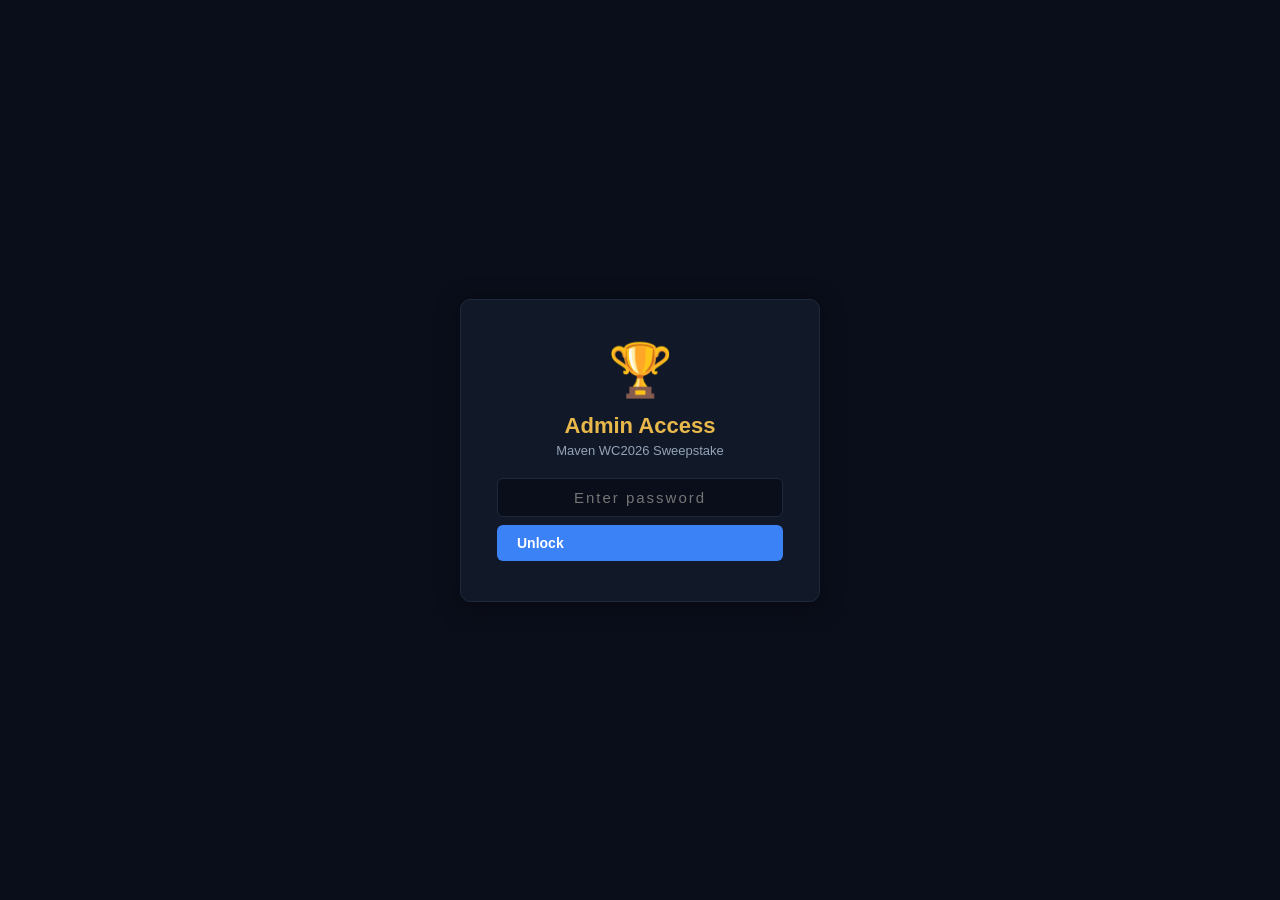
<file: admin.html>
<!DOCTYPE html>
<html lang="en">
<head>
  <meta charset="UTF-8" />
  <meta name="viewport" content="width=device-width, initial-scale=1.0" />
  <title>WC2026 Admin – Results</title>
  <link rel="stylesheet" href="style.css" />
</head>
<body class="admin-page">

  <!-- ── Password gate ── -->
  <div id="gate" class="gate-overlay">
    <div class="gate-box">
      <div class="gate-trophy">🏆</div>
      <h1 class="gate-title">Admin Access</h1>
      <p class="gate-subtitle">Maven WC2026 Sweepstake</p>
      <input id="gate-pw" type="password" class="gate-input" placeholder="Enter password" />
      <p id="gate-error" class="gate-error hidden">Incorrect password</p>
      <button class="btn btn--primary" style="width:100%;margin-top:8px" onclick="checkPassword()">Unlock</button>
    </div>
  </div>

  <!-- ── Main admin UI (hidden until unlocked) ── -->
  <div id="admin-ui" class="hidden">

    <header class="admin-header">
      <h1>⚙ Results Admin</h1>
      <div style="display:flex;gap:10px;align-items:center">
        <a href="index.html" class="btn btn--ghost btn--sm">← Leaderboard</a>
        <a href="draw.html" class="btn btn--ghost btn--sm">Draw page</a>
      </div>
    </header>

    <main class="admin-main">

      <!-- Tab bar -->
      <div class="tab-bar">
        <button class="tab-btn tab-btn--active" onclick="showTab('tab-add')">➕ Add Result</button>
        <button class="tab-btn" onclick="showTab('tab-history')">📋 Match History</button>
        <button class="tab-btn" onclick="showTab('tab-progression')">🏁 Progression</button>
        <button class="tab-btn" onclick="showTab('tab-export')">💾 Export</button>
        <button class="tab-btn" onclick="showTab('tab-participants')">👤 Participants</button>
      </div>

      <!-- ══ TAB: Add Result ══ -->
      <div id="tab-add" class="tab-panel">
        <div class="card">
          <h2 class="card__title">Add Match Result</h2>

          <div class="form-grid">

            <div class="form-group">
              <label>Date</label>
              <input type="date" id="f-date" class="form-input" />
            </div>

            <div class="form-group">
              <label>Round</label>
              <select id="f-round" class="form-input" onchange="syncPenaltySection()">
                <option value="group stage">Group Stage</option>
                <option value="round of 32">Round of 32</option>
                <option value="round of 16">Round of 16</option>
                <option value="quarter-finals">Quarter-Finals</option>
                <option value="semi-finals">Semi-Finals</option>
                <option value="final">Final</option>
              </select>
            </div>

            <!-- Teams & Score -->
            <div class="form-group">
              <label>Home Team</label>
              <select id="f-home-team" class="form-input" onchange="syncGoalRows()"></select>
            </div>

            <div class="form-group">
              <label>Away Team</label>
              <select id="f-away-team" class="form-input" onchange="syncGoalRows()"></select>
            </div>

            <div class="form-group form-group--score">
              <label>Home Goals</label>
              <div class="score-stepper">
                <button type="button" onclick="stepScore('home',-1)">−</button>
                <span id="home-score-display">0</span>
                <button type="button" onclick="stepScore('home',1)">+</button>
              </div>
            </div>

            <div class="form-group form-group--score">
              <label>Away Goals</label>
              <div class="score-stepper">
                <button type="button" onclick="stepScore('away',-1)">−</button>
                <span id="away-score-display">0</span>
                <button type="button" onclick="stepScore('away',1)">+</button>
              </div>
            </div>

          </div>

          <!-- Penalty shootout — only shown for knockout rounds tied after normal time -->
          <div id="pens-section" class="pens-section hidden">
            <h3 class="events-title">🥅 Penalty Shootout <span class="pens-hint">(knockout ties can't end in a draw)</span></h3>
            <div class="pens-row">
              <span id="home-pens-label">Home</span>
              <div class="mini-stepper">
                <button type="button" onclick="stepPens('home',-1)">−</button>
                <span id="home-pens-count">0</span>
                <button type="button" onclick="stepPens('home',1)">+</button>
              </div>
              <span class="pens-vs">–</span>
              <div class="mini-stepper">
                <button type="button" onclick="stepPens('away',-1)">−</button>
                <span id="away-pens-count">0</span>
                <button type="button" onclick="stepPens('away',1)">+</button>
              </div>
              <span id="away-pens-label">Away</span>
            </div>
          </div>

          <!-- Goal scorers -->
          <div class="scorers-section">
            <div id="home-scorers-wrap" class="scorers-col">
              <h3 class="scorers-title" id="home-scorers-label">Home – Goal Scorers</h3>
              <div id="home-scorers-list" class="scorers-list"></div>
              <p class="scorers-hint">Enter scorer names to detect hat-tricks. Leave blank if preferred.</p>
            </div>
            <div id="away-scorers-wrap" class="scorers-col">
              <h3 class="scorers-title" id="away-scorers-label">Away – Goal Scorers</h3>
              <div id="away-scorers-list" class="scorers-list"></div>
              <p class="scorers-hint">Enter scorer names to detect hat-tricks. Leave blank if preferred.</p>
            </div>
          </div>

          <!-- Events -->
          <div class="events-section">
            <div class="events-col">
              <h3 class="events-title">🟥 Red Cards</h3>
              <div class="event-row">
                <span id="home-red-label">Home</span>
                <div class="mini-stepper">
                  <button type="button" onclick="stepEvent('home','red',-1)">−</button>
                  <span id="home-red-count">0</span>
                  <button type="button" onclick="stepEvent('home','red',1)">+</button>
                </div>
              </div>
              <div class="event-row">
                <span id="away-red-label">Away</span>
                <div class="mini-stepper">
                  <button type="button" onclick="stepEvent('away','red',-1)">−</button>
                  <span id="away-red-count">0</span>
                  <button type="button" onclick="stepEvent('away','red',1)">+</button>
                </div>
              </div>
            </div>

            <div class="events-col">
              <h3 class="events-title">🧤 Penalty Saves</h3>
              <div class="event-row">
                <span id="home-pensave-label">Home</span>
                <div class="mini-stepper">
                  <button type="button" onclick="stepEvent('home','pensave',-1)">−</button>
                  <span id="home-pensave-count">0</span>
                  <button type="button" onclick="stepEvent('home','pensave',1)">+</button>
                </div>
              </div>
              <div class="event-row">
                <span id="away-pensave-label">Away</span>
                <div class="mini-stepper">
                  <button type="button" onclick="stepEvent('away','pensave',-1)">−</button>
                  <span id="away-pensave-count">0</span>
                  <button type="button" onclick="stepEvent('away','pensave',1)">+</button>
                </div>
              </div>
            </div>
          </div>

          <!-- Preview -->
          <div id="match-preview" class="match-preview hidden"></div>

          <div class="card__actions">
            <button class="btn btn--primary" onclick="addMatch()">✅ Save Match</button>
            <button class="btn btn--ghost" onclick="resetForm()">↺ Clear Form</button>
          </div>
        </div>
      </div>

      <!-- ══ TAB: Match History ══ -->
      <div id="tab-history" class="tab-panel hidden">
        <div class="card">
          <h2 class="card__title">Match History</h2>
          <p class="card__desc" id="history-count">No matches entered yet.</p>
          <div id="match-history-list"></div>
        </div>
      </div>

      <!-- ══ TAB: Progression ══ -->
      <div id="tab-progression" class="tab-panel hidden">
        <div class="card">
          <h2 class="card__title">Team Progression</h2>
          <p class="card__desc">
            Set the furthest stage each team has reached. Progression bonus points are awarded based on
            this table — not from individual match results. Tick <strong>K.O.'d</strong> once a team is
            eliminated — it locks the stage pills so you don't accidentally change a team's furthest
            round reached, but keeps the points they already earned. Changes save to this browser
            instantly, and push straight to GitHub if you've set up a token below.
          </p>
          <div id="progression-table-wrap">
            <p class="muted">Loading teams…</p>
          </div>
        </div>
        <div class="card" style="margin-top:20px">
          <h2 class="card__title">Auto-Push to GitHub</h2>
          <p class="card__desc">
            Paste a GitHub fine-grained token (<code>contents: write</code> on
            <code>agorrie95/wcsweepstake</code>). It's stored only in this browser's
            local storage — never in the site's source. Once set, every progression
            change pushes straight to <code>data/progression.json</code> and Vercel
            redeploys automatically.
          </p>
          <div class="form-grid">
            <div class="form-group" style="grid-column: 1 / -1">
              <label>GitHub Token</label>
              <input type="password" id="gh-pat-input" class="form-input" placeholder="github_pat_..." />
            </div>
          </div>
          <div class="card__actions">
            <button class="btn btn--primary" onclick="saveGitHubToken()">💾 Save Token</button>
            <button class="btn btn--danger" onclick="clearGitHubToken()">✕ Clear Token</button>
          </div>
          <div id="gh-pat-status" style="margin-top:10px;font-size:0.85rem;color:var(--text-muted)"></div>
        </div>

        <div class="card" style="margin-top:20px">
          <h2 class="card__title">Export Progression</h2>
          <p class="card__desc">
            Manual fallback — download <code>progression.json</code> and <code>knockedout.json</code>
            and replace them in your repository if auto-push is unavailable or fails.
          </p>
          <div class="card__actions">
            <button class="btn btn--success" onclick="exportProgression()">⬇ Download progression.json</button>
            <button class="btn btn--success" onclick="exportKnockouts()">⬇ Download knockedout.json</button>
          </div>
        </div>
      </div>

      <!-- ══ TAB: Export ══ -->
      <div id="tab-export" class="tab-panel hidden">
        <div class="card">
          <h2 class="card__title">Export Data</h2>
          <p class="card__desc">
            Download the updated <code>matches.json</code> file, then replace
            <code>data/matches.json</code> in your repository and push to deploy.
            The leaderboard will update automatically once deployed.
          </p>
          <div class="export-stats" id="export-stats"></div>
          <div class="card__actions">
            <button class="btn btn--success" onclick="exportMatches()">⬇ Download matches.json</button>
          </div>
        </div>

        <div class="card" style="margin-top:20px">
          <h2 class="card__title">Sync from Deployed</h2>
          <p class="card__desc">
            Fetch the live <code>data/matches.json</code> and <code>data/progression.json</code>
            from the deployed Vercel site and overwrite local browser storage with them.
            Use this if the Cowork task has pushed new results but your admin panel is still
            showing old data.
          </p>
          <div class="card__actions">
            <button class="btn btn--primary" onclick="syncFromDeployed()">🔄 Sync from deployed</button>
          </div>
          <div id="sync-status" style="margin-top:10px;font-size:0.85rem;color:var(--text-muted)"></div>
        </div>

        <div class="card" style="margin-top:20px">
          <h2 class="card__title">Import Data</h2>
          <p class="card__desc">Load an existing <code>matches.json</code> to continue editing.</p>
          <div class="card__actions">
            <label class="btn btn--ghost" style="cursor:pointer">
              📂 Load matches.json
              <input type="file" accept=".json" style="display:none" onchange="importMatches(event)" />
            </label>
          </div>
        </div>

        <div class="card" style="margin-top:20px">
          <h2 class="card__title">Scoring Reference</h2>
          <table class="scoring-ref-table">
            <tr><th>Event</th><th>Points</th><th>Note</th></tr>
            <tr><td>⚽ Goal</td><td>+1</td><td>Per goal scored</td></tr>
            <tr><td>🎩 Hat-trick bonus</td><td>+2</td><td>On top of the 3 goal points</td></tr>
            <tr><td>🧤 Clean sheet</td><td>+2</td><td>0 goals conceded</td></tr>
            <tr><td>🛑 Penalty save</td><td>+2</td><td>Per save</td></tr>
            <tr><td>🟥 Red card</td><td>-2</td><td>Per card</td></tr>
            <tr><td>✅ Win</td><td>+3</td><td></td></tr>
            <tr><td>✅🟥 Win + red card</td><td>+4 extra</td><td>Counterbalance on top of Win</td></tr>
            <tr><td>🤝 Draw</td><td>+1</td><td></td></tr>
            <tr><td>😴 0-0 Draw</td><td>-3</td><td>Replaces draw pts</td></tr>
            <tr><td>🏁 Group stage</td><td>+5</td><td>Progression</td></tr>
            <tr><td>🔝 Round of 32</td><td>+5</td><td>Progression</td></tr>
            <tr><td>🔝 Round of 16</td><td>+10</td><td>Progression</td></tr>
            <tr><td>🔝 Quarter-final</td><td>+20</td><td>Progression</td></tr>
            <tr><td>🔝 Semi-final</td><td>+35</td><td>Progression</td></tr>
            <tr><td>🔝 Final</td><td>+50</td><td>Progression</td></tr>
            <tr><td>🏆 Winner</td><td>+80</td><td>Progression</td></tr>
            <tr><td colspan="3" style="font-style:italic;color:var(--text-muted);padding-top:8px">All points × team multiplier</td></tr>
          </table>
        </div>
      </div>

      <!-- ══ TAB: Participants ══ -->
      <div id="tab-participants" class="tab-panel hidden">

        <div class="card">
          <h2 class="card__title">Add New Participant</h2>
          <p class="card__desc">Enter a name, select an office, then randomise to assign one team from each bracket.</p>

          <div class="form-grid">
            <div class="form-group">
              <label>Full Name</label>
              <input type="text" id="p-name" class="form-input" placeholder="e.g. Jane Smith" />
            </div>
            <div class="form-group">
              <label>Office</label>
              <input type="text" id="p-office" class="form-input" placeholder="e.g. London"
                list="office-suggestions" autocomplete="off" />
              <datalist id="office-suggestions">
                <option value="London" />
                <option value="New York" />
                <option value="Dubai" />
                <option value="Hong Kong" />
                <option value="West Palm Beach" />
              </datalist>
            </div>
          </div>

          <div class="card__actions" style="margin-top:16px">
            <button class="btn btn--primary" onclick="randomiseTeams()">🎲 Randomise Teams</button>
          </div>

          <!-- Team preview (shown after randomise) -->
          <div id="p-team-preview" class="p-team-preview hidden">
            <div class="p-team-cards" id="p-team-cards"></div>
            <div class="card__actions" style="margin-top:16px">
              <button class="btn btn--ghost" onclick="randomiseTeams()">🔄 Re-roll</button>
              <button class="btn btn--success" onclick="confirmParticipant()">✅ Add Participant</button>
            </div>
          </div>

          <div id="p-status" style="margin-top:10px;font-size:0.85rem"></div>
        </div>

        <div class="card" style="margin-top:20px">
          <h2 class="card__title">Current Participants <span id="p-count" class="card__count"></span></h2>
          <p class="card__desc">After adding participants, download the updated file and commit it to deploy.</p>
          <div class="card__actions" style="margin-bottom:16px">
            <button class="btn btn--success" onclick="exportParticipants()">⬇ Download participants.json</button>
          </div>
          <div id="participants-list" class="participants-list"></div>
        </div>

      </div>

    </main>
  </div>

  <script src="js/scoring.js"></script>
  <script src="js/admin.js"></script>
</body>
</html>
</file>
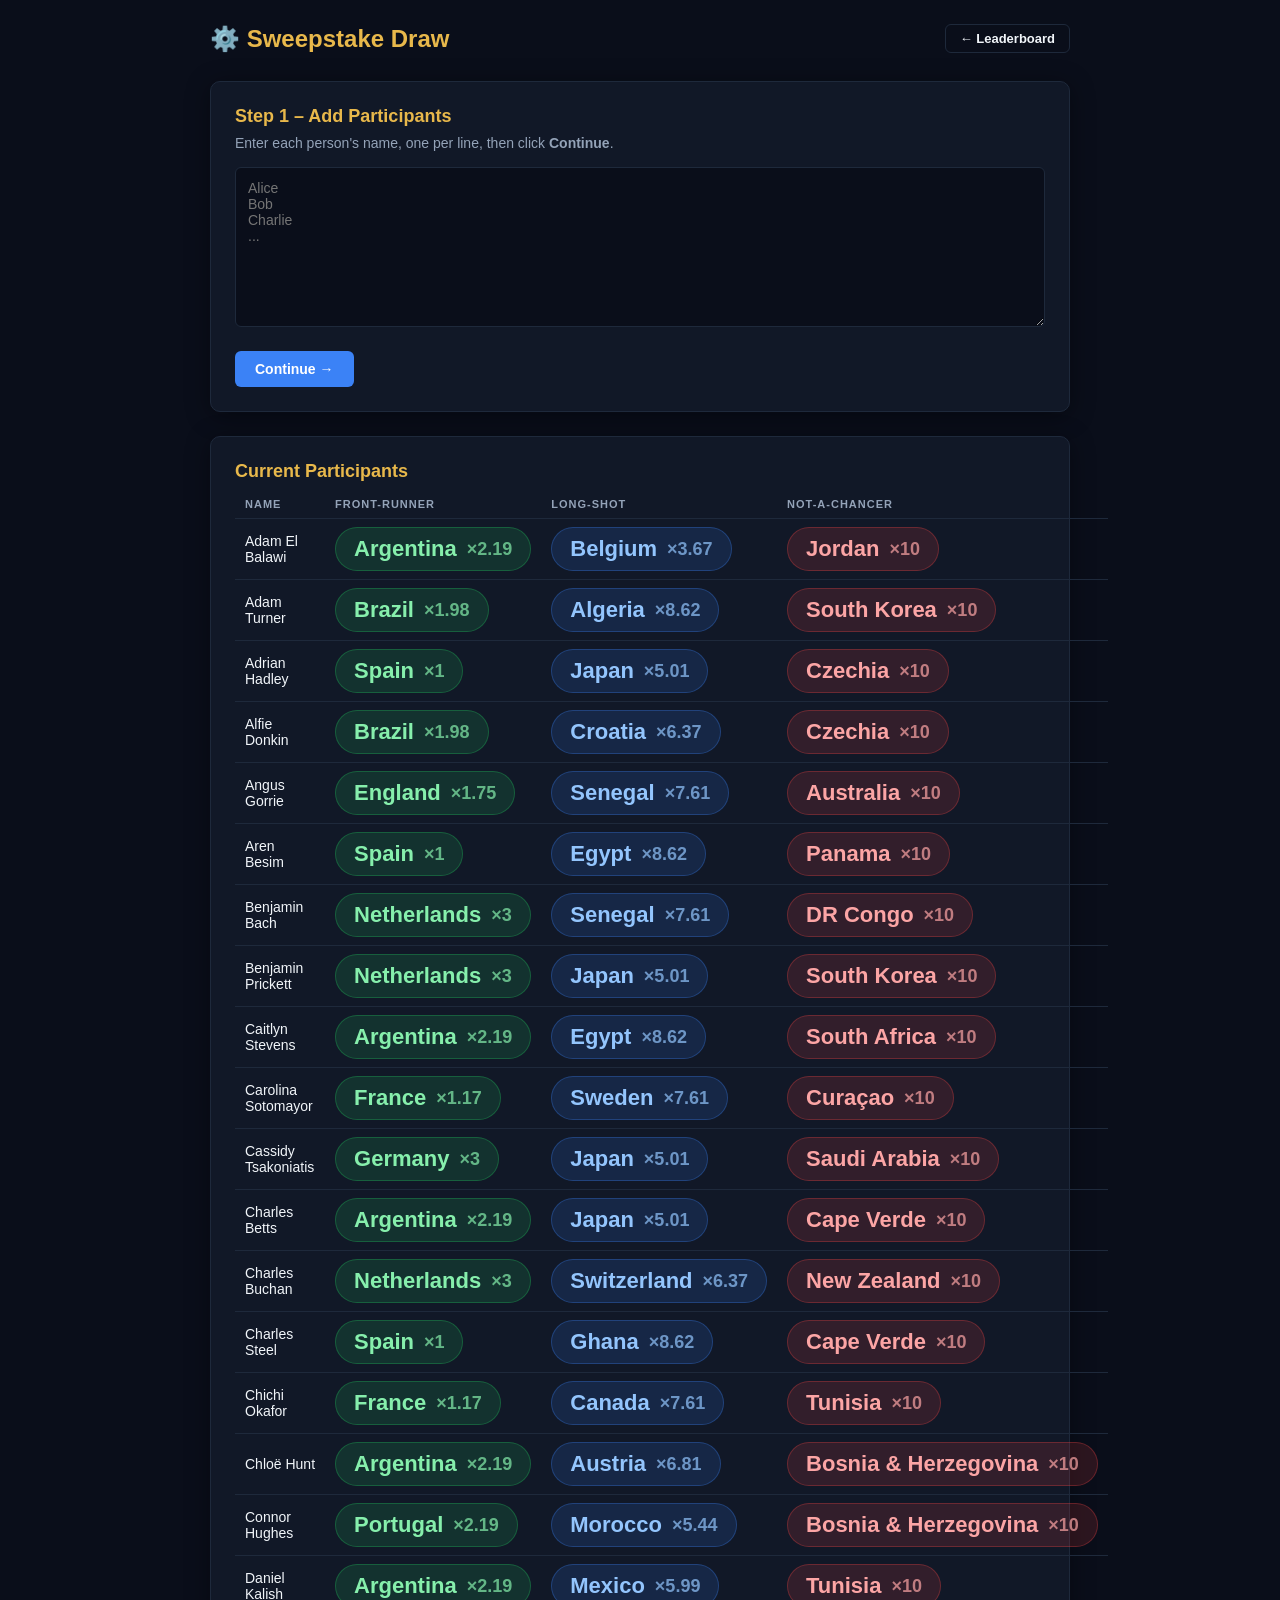
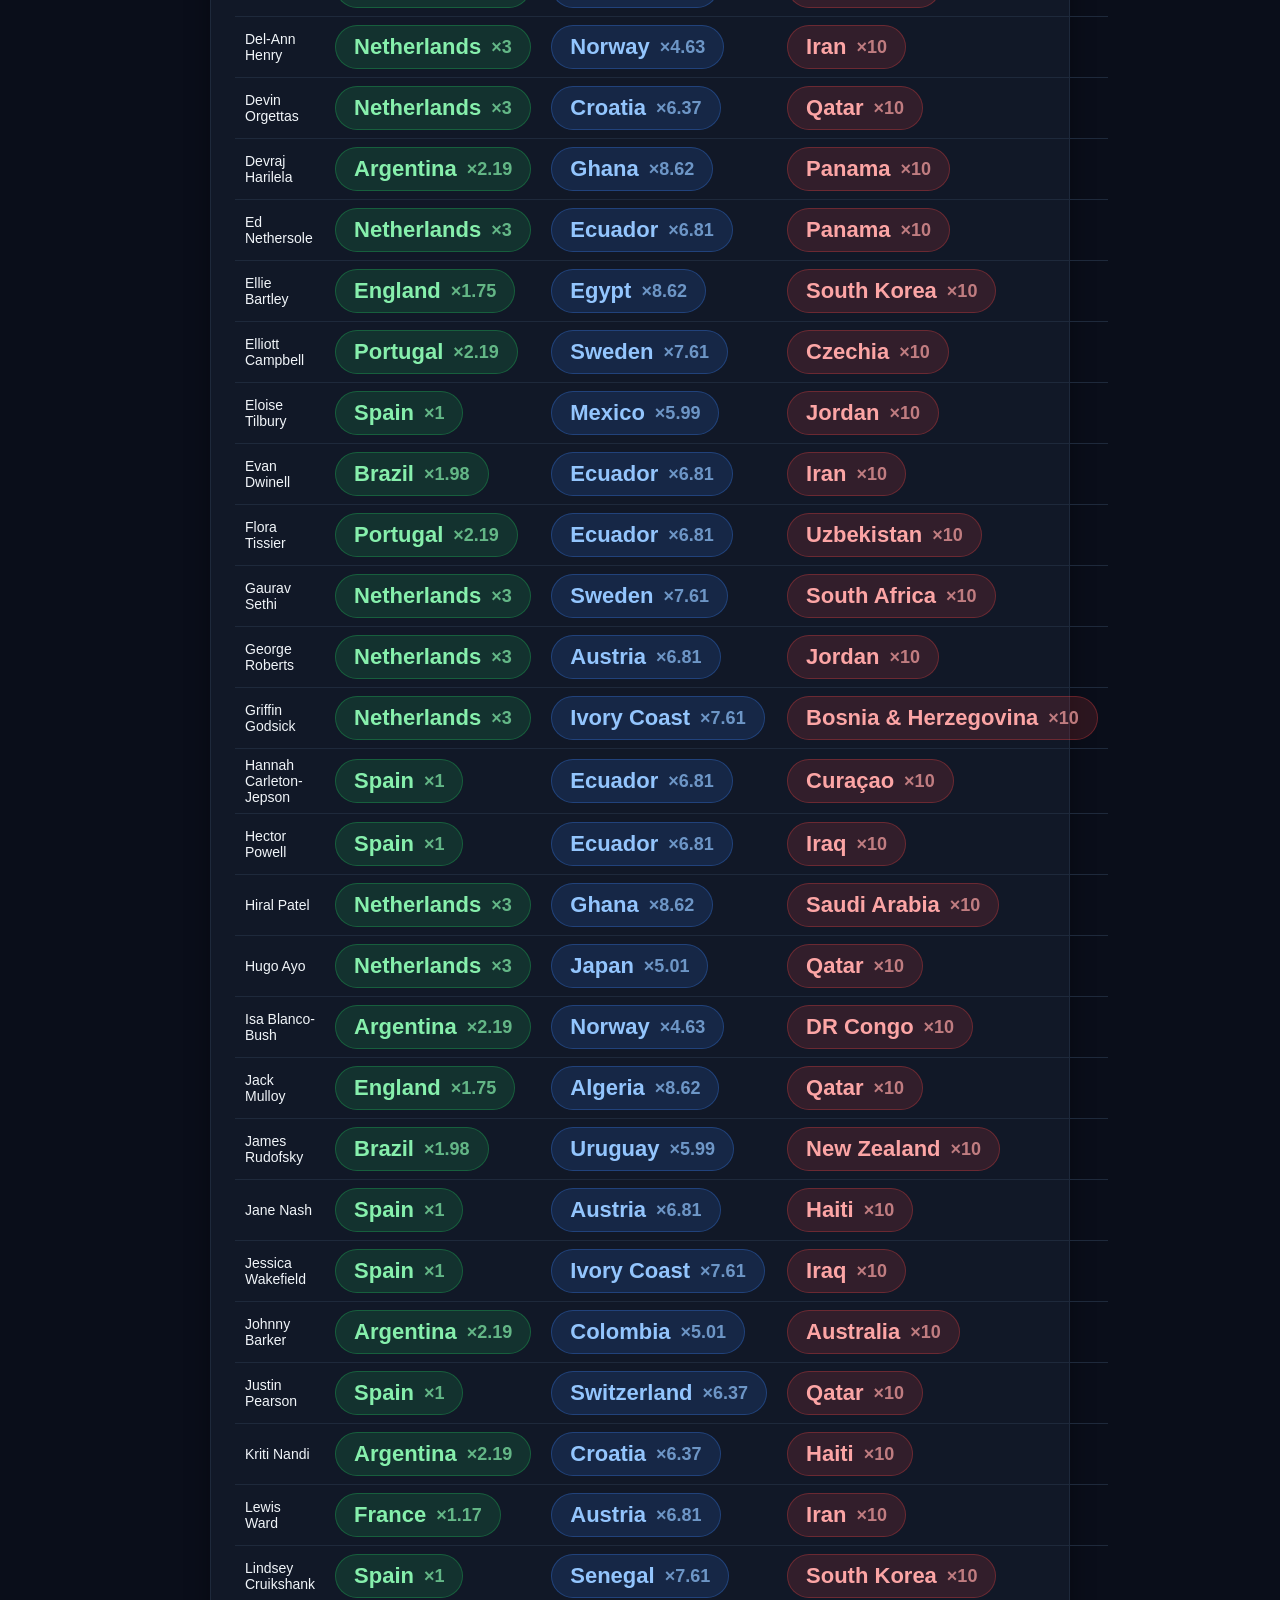
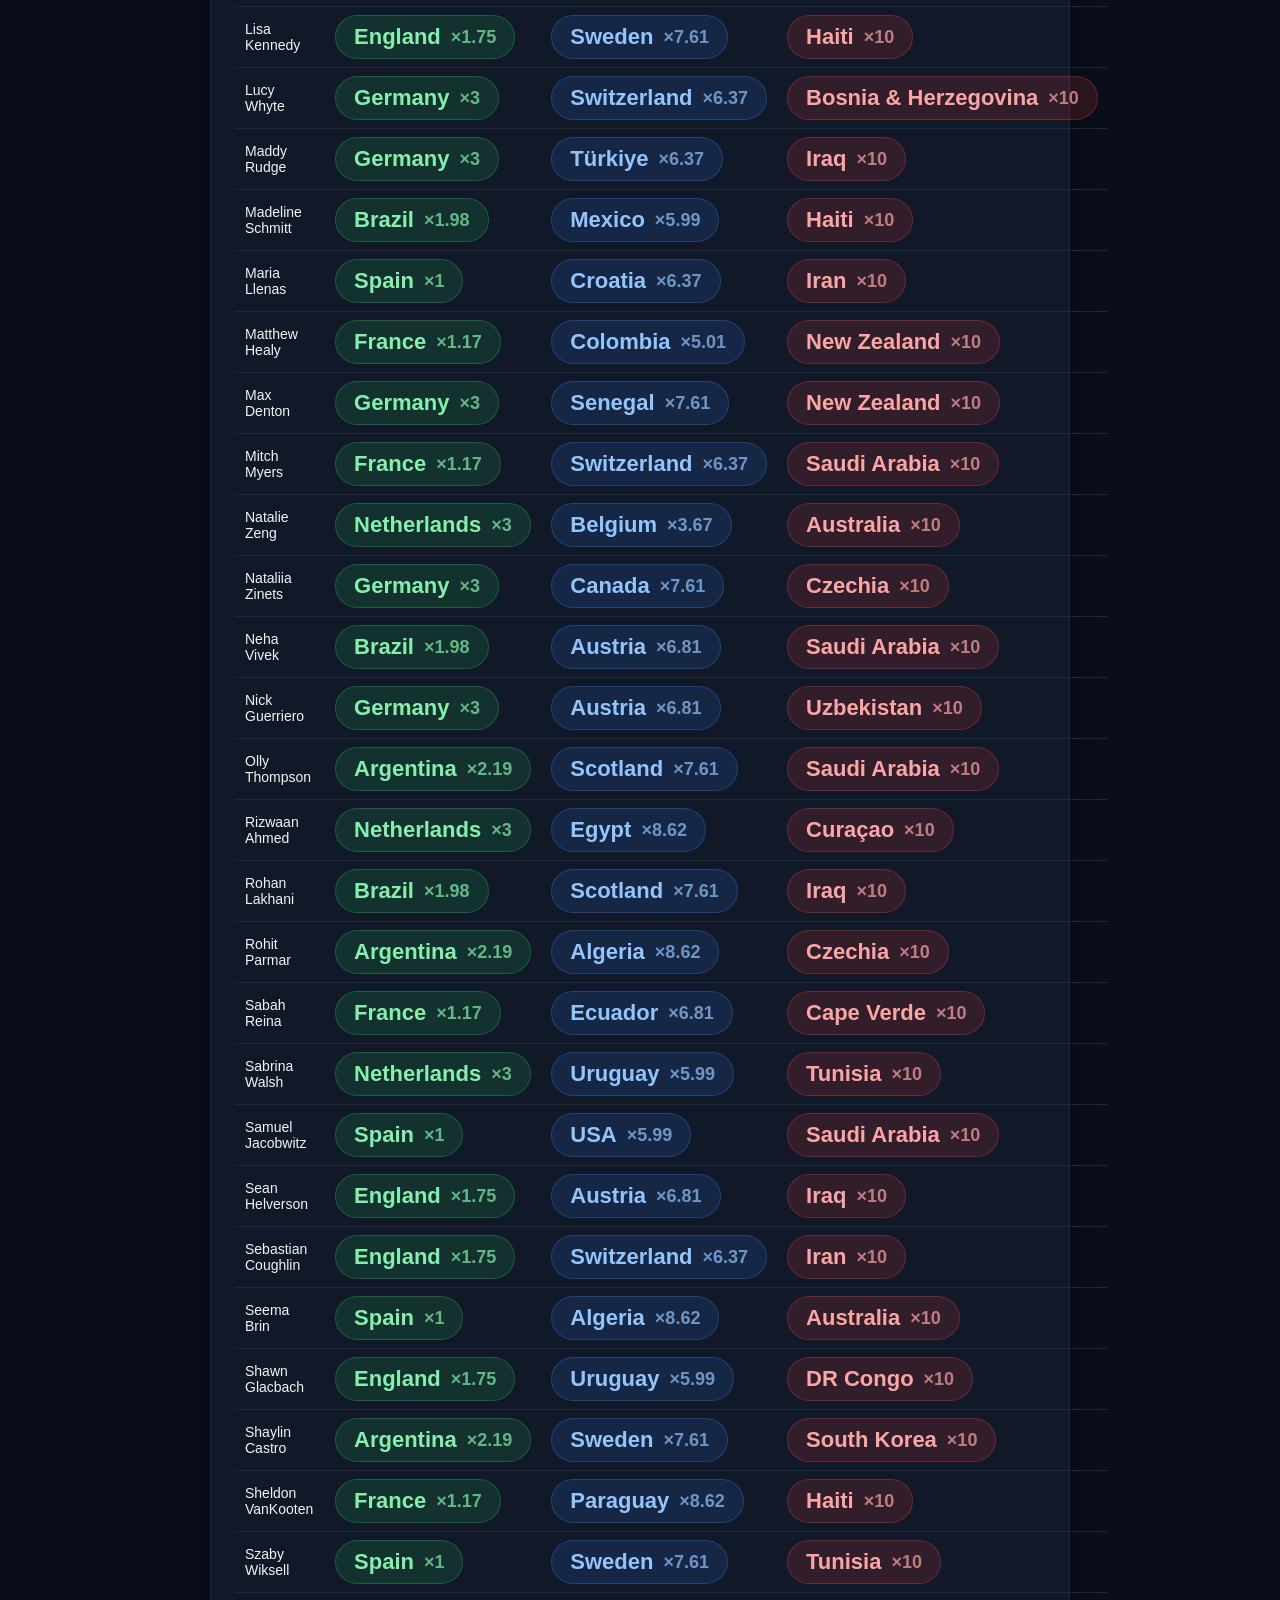
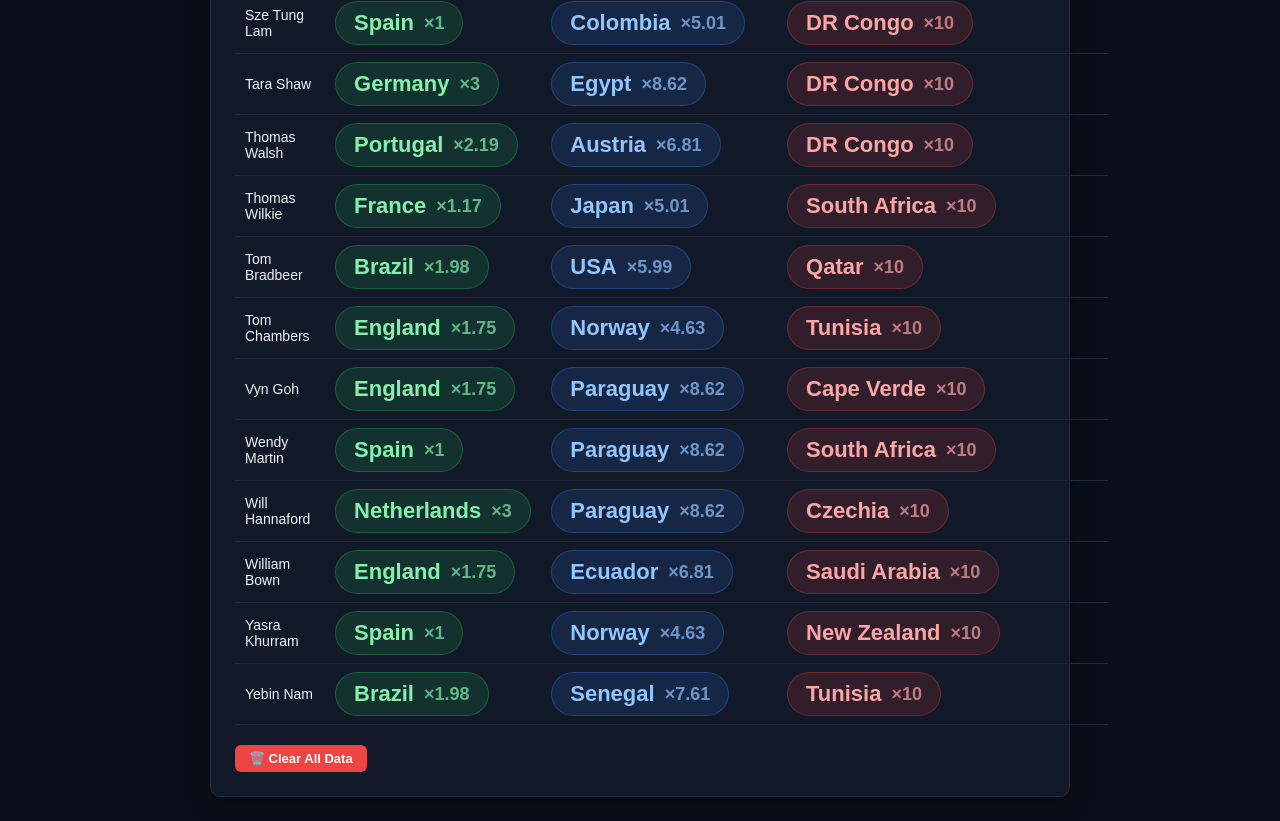
<file: draw.html>
<!DOCTYPE html>
<html lang="en">
<head>
  <meta charset="UTF-8" />
  <meta name="viewport" content="width=device-width, initial-scale=1.0" />
  <title>WC2026 Sweepstake – Admin Draw</title>
  <link rel="stylesheet" href="style.css" />
</head>
<body class="admin-page">

  <header class="admin-header">
    <h1>⚙ Sweepstake Draw</h1>
    <a href="index.html" class="btn btn--ghost btn--sm">← Leaderboard</a>
  </header>

  <main class="admin-main">

    <!-- Step 1: Enter participants -->
    <section class="card" id="step-participants">
      <h2 class="card__title">Step 1 – Add Participants</h2>
      <p class="card__desc">Enter each person's name, one per line, then click <strong>Continue</strong>.</p>
      <textarea id="names-input" class="names-textarea" placeholder="Alice&#10;Bob&#10;Charlie&#10;..."></textarea>
      <div class="card__actions">
        <button class="btn btn--primary" onclick="loadParticipants()">Continue →</button>
      </div>
    </section>

    <!-- Step 2: Preview & draw -->
    <section class="card hidden" id="step-draw">
      <h2 class="card__title">Step 2 – Run the Draw</h2>
      <p class="card__desc" id="draw-info"></p>
      <div id="bracket-status" class="bracket-status"></div>
      <div class="card__actions">
        <button class="btn btn--primary" id="btn-draw" onclick="runDraw()">🎲 Run Draw</button>
        <button class="btn btn--ghost" onclick="resetDraw()">↺ Start Over</button>
      </div>
    </section>

    <!-- Step 3: Results -->
    <section class="card hidden" id="step-results">
      <h2 class="card__title">Step 3 – Draw Results</h2>
      <p class="card__desc">Each participant has been assigned one team from each bracket. Review below, then save.</p>
      <div id="draw-results" class="draw-results"></div>
      <div class="card__actions">
        <button class="btn btn--success" onclick="saveDrawResults()">💾 Save & Go to Leaderboard</button>
        <button class="btn btn--ghost" onclick="rerunDraw()">🎲 Re-draw</button>
      </div>
    </section>

    <!-- Existing participants management -->
    <section class="card" id="section-existing">
      <h2 class="card__title">Current Participants</h2>
      <div id="existing-participants">
        <p class="muted">No draw has been run yet.</p>
      </div>
      <div class="card__actions">
        <button class="btn btn--danger btn--sm" onclick="clearAll()">🗑 Clear All Data</button>
      </div>
    </section>

  </main>

  <script src="js/draw.js"></script>
</body>
</html>
</file>
<file: style.css>
/* ===================================================
   WC2026 Sweepstake – Stylesheet
   =================================================== */

:root {
  --bg:         #0a0e1a;
  --bg-card:    #111827;
  --bg-card2:   #1a2235;
  --accent:     #e8b84b;
  --accent2:    #3b82f6;
  --green:      #22c55e;
  --red:        #ef4444;
  --text:       #f1f5f9;
  --text-muted: #94a3b8;
  --border:     #1e293b;
  --gold:       #ffd700;
  --silver:     #c0c0c0;
  --bronze:     #cd7f32;
  --font:       'Segoe UI', Arial, 'Apple Color Emoji', 'Segoe UI Emoji', 'Noto Color Emoji', sans-serif;
  --radius:     10px;
  --shadow:     0 4px 24px rgba(0,0,0,0.4);
}

* { box-sizing: border-box; margin: 0; padding: 0; }

body {
  font-family: var(--font);
  background: var(--bg);
  color: var(--text);
  min-height: 100vh;
}

a { color: var(--accent); text-decoration: none; }

/* ---- BUTTONS ---- */
.btn {
  display: inline-flex;
  align-items: center;
  gap: 6px;
  padding: 10px 20px;
  border-radius: 6px;
  border: none;
  cursor: pointer;
  font-size: 14px;
  font-family: var(--font);
  font-weight: 600;
  transition: opacity .15s, transform .1s;
}
.btn:hover { opacity: .85; transform: translateY(-1px); }
.btn--primary  { background: var(--accent2); color: #fff; }
.btn--success  { background: var(--green); color: #fff; }
.btn--danger   { background: var(--red); color: #fff; }
.btn--ghost    { background: transparent; color: var(--text); border: 1px solid var(--border); }
.btn--sm       { padding: 6px 14px; font-size: 13px; }

.hidden { display: none !important; }
.muted  { color: var(--text-muted); font-size: 14px; }

/* ===================================================
   LEADERBOARD PAGE
   =================================================== */

.leaderboard-page {
  display: flex;
  flex-direction: column;
  height: 100vh;
  overflow: hidden;
}

/* Header */
.lb-header {
  display: flex;
  align-items: center;
  justify-content: space-between;
  padding: 32px 64px;
  background: linear-gradient(135deg, #0f172a 0%, #1e2d4a 100%);
  border-bottom: 4px solid var(--accent);
  flex-shrink: 0;
}

.lb-header__logo {
  display: flex;
  align-items: center;
  gap: 28px;
}

.lb-header__trophy {
  font-size: 96px;
  filter: drop-shadow(0 0 12px rgba(232,184,75,0.6));
  cursor: pointer;
  user-select: none;
}

.lb-header__title {
  font-size: 56px;
  font-weight: 800;
  color: var(--accent);
  letter-spacing: -0.5px;
  line-height: 1.1;
}

.lb-header__subtitle {
  font-size: 28px;
  color: var(--text-muted);
  letter-spacing: 2px;
  text-transform: uppercase;
}

.lb-header__meta {
  display: flex;
  flex-direction: column;
  align-items: flex-end;
  gap: 12px;
}

.lb-header__updated {
  font-size: 24px;
  color: var(--text-muted);
}

.best-teams-widget {
  display: flex;
  flex-wrap: wrap;
  justify-content: flex-end;
  gap: 12px;
}

.best-team-chip {
  display: flex;
  flex-direction: column;
  align-items: flex-end;
  gap: 2px;
  padding: 8px 16px;
  border-radius: 10px;
}

.best-team-chip__label {
  font-size: 14px;
  text-transform: uppercase;
  letter-spacing: 1px;
  opacity: 0.75;
}

.best-team-chip__flag {
  width: 24px;
  height: 18px;
  object-fit: cover;
  border-radius: 2px;
  vertical-align: middle;
  margin-right: 6px;
  box-shadow: 0 0 0 1px rgba(255,255,255,0.15);
}

.best-team-chip__name {
  display: inline-flex;
  align-items: center;
  font-size: 20px;
  font-weight: 700;
  letter-spacing: 1px;
}

.best-team-chip__mult {
  font-weight: 500;
  opacity: 0.8;
}

.best-team-chip__pts {
  font-size: 16px;
  font-weight: 600;
}

.best-team-chip--front-runner  { background: rgba(34,197,94,0.15);  color: #86efac; border: 1px solid rgba(34,197,94,0.3); }
.best-team-chip--long-shot     { background: rgba(59,130,246,0.15); color: #93c5fd; border: 1px solid rgba(59,130,246,0.3); }
.best-team-chip--not-a-chancer { background: rgba(239,68,68,0.15);  color: #fca5a5; border: 1px solid rgba(239,68,68,0.3); }
.best-team-chip--result        { background: rgba(232,184,75,0.15); color: #e8b84b; border: 1px solid rgba(232,184,75,0.35); }

.best-team-chip__sub {
  font-size: 13px;
  font-weight: 500;
  opacity: 0.8;
}

/* Body row (main + sidebar) */
.lb-body {
  flex: 1;
  display: flex;
  overflow: hidden;
}

/* Main table area */
.lb-main {
  flex: 1;
  overflow-y: auto;
  padding: 48px 64px;
}

/* ── Yesterday's results sidebar ── */
.lb-sidebar {
  width: 520px;
  flex-shrink: 0;
  overflow-y: auto;
  padding: 40px 28px;
  background: var(--bg-card);
  border-left: 1px solid var(--border);
}

.sidebar-title {
  font-size: 20px;
  font-weight: 700;
  letter-spacing: 1.5px;
  text-transform: uppercase;
  color: var(--text-muted);
  margin-bottom: 28px;
}

.sidebar-empty {
  color: var(--text-muted);
  font-size: 24px;
  text-align: center;
  padding: 48px 0;
}

.sidebar-match {
  background: var(--bg);
  border: 1px solid var(--border);
  border-radius: 14px;
  padding: 22px 26px;
  margin-bottom: 22px;
}

.sidebar-round {
  font-size: 18px;
  font-weight: 700;
  letter-spacing: 1px;
  text-transform: uppercase;
  color: var(--text-muted);
  margin-bottom: 14px;
}

.sidebar-scoreline {
  display: flex;
  align-items: center;
  justify-content: space-between;
  gap: 10px;
  margin-bottom: 20px;
}

.sidebar-team-name {
  font-size: 24px;
  font-weight: 700;
  flex: 1;
  line-height: 1.2;
}

.sidebar-team-name--away {
  text-align: right;
}

.sidebar-score {
  display: flex;
  flex-direction: column;
  align-items: center;
  font-size: 38px;
  font-weight: 900;
  color: var(--accent);
  white-space: nowrap;
  flex-shrink: 0;
}

.sidebar-pens {
  font-size: 14px;
  font-weight: 600;
  color: var(--text-muted);
  opacity: 0.55;
  white-space: nowrap;
}

.sidebar-pts {
  border-top: 1px solid var(--border);
  padding-top: 18px;
  display: flex;
  flex-direction: column;
  gap: 10px;
}

.sidebar-team-pts {
  display: flex;
  justify-content: space-between;
  align-items: flex-start;
  gap: 10px;
}

.sidebar-team-pts__name {
  font-size: 20px;
  font-weight: 700;
  color: var(--text);
  flex-shrink: 0;
}

.sidebar-team-pts__events {
  font-size: 18px;
  color: var(--text-muted);
  text-align: right;
  flex: 1;
  line-height: 1.4;
}

.sidebar-team-pts__total {
  font-size: 26px;
  font-weight: 800;
  color: var(--accent2);
  white-space: nowrap;
  flex-shrink: 0;
}

.sidebar-team-pts__total--neg {
  color: var(--red);
}

.lb-loading {
  text-align: center;
  padding: 120px;
  color: var(--text-muted);
  font-size: 36px;
}

.lb-empty {
  text-align: center;
  padding: 60px 32px;
  color: var(--text-muted);
}
.lb-empty h2 { color: var(--accent); margin-bottom: 12px; }

/* Table */
.lb-table {
  width: 100%;
  border-collapse: collapse;
}

.lb-table thead th {
  padding: 24px 32px;
  text-align: left;
  font-size: 20px;
  font-weight: 700;
  letter-spacing: 1.5px;
  text-transform: uppercase;
  color: var(--text-muted);
  border-bottom: 1px solid var(--border);
}

.lb-table thead th.right { text-align: right; }
.lb-table thead th.center { text-align: center; }

.lb-table tbody tr {
  border-bottom: 1px solid var(--border);
  transition: background .15s;
}
.lb-table tbody tr:hover { background: var(--bg-card2); }

.lb-table tbody td {
  padding: 28px 32px;
  vertical-align: middle;
}

/* Rank cell */
.rank-cell {
  font-size: 40px;
  font-weight: 800;
  width: 100px;
  text-align: center;
}
.rank--1 { color: var(--gold); }
.rank--2 { color: var(--silver); }
.rank--3 { color: var(--bronze); }
.rank--other { color: var(--text-muted); font-size: 34px; }

/* Rank medal icons */
.rank-medal { font-size: 52px; }

/* Position change indicators */
.rank-delta {
  display: block;
  font-size: 22px;
  font-weight: 700;
  margin-top: 6px;
  letter-spacing: 0;
}
.rank-delta--up   { color: var(--green); }
.rank-delta--down { color: var(--red); }
.rank-delta--same { color: var(--text-muted); opacity: 0.35; }
.rank-delta--new  { color: var(--accent); font-size: 18px; }

/* Clickable name cells */
.lb-name-link { cursor: pointer; }
.lb-name-link:hover { color: var(--accent) !important; text-decoration: underline; }

/* Clickable sidebar match cards */
.lb-match-link { cursor: pointer; transition: background .15s; }
.lb-match-link:hover { background: var(--bg-card2); }
.sidebar-match-tap-hint {
  font-size: 11px;
  color: var(--text-muted);
  opacity: 0.5;
  margin-top: 10px;
  text-align: center;
}

/* ===================================================
   MODALS
   =================================================== */

.lb-modal-overlay {
  position: fixed;
  inset: 0;
  background: rgba(0, 0, 0, 0.75);
  z-index: 500;
  display: flex;
  align-items: center;
  justify-content: center;
  padding: 24px;
}

.lb-modal-box {
  background: var(--bg-card);
  border: 1px solid var(--border);
  border-radius: 14px;
  width: 100%;
  max-width: 700px;
  max-height: 85vh;
  overflow-y: auto;
  padding: 36px 36px 28px;
  position: relative;
  box-shadow: var(--shadow);
}

.lb-modal-close {
  position: absolute;
  top: 14px;
  right: 18px;
  background: transparent;
  border: none;
  color: var(--text-muted);
  font-size: 22px;
  cursor: pointer;
  line-height: 1;
  padding: 4px 8px;
  border-radius: 4px;
}
.lb-modal-close:hover { background: var(--bg-card2); color: var(--text); }

/* Participant modal */
.lb-modal-title    { font-size: 26px; font-weight: 800; color: var(--accent); margin-bottom: 2px; }
.lb-modal-subtitle { font-size: 15px; color: var(--text-muted); margin-bottom: 24px; }

.lb-modal-team-block {
  border: 1px solid var(--border);
  border-radius: 10px;
  overflow: hidden;
  margin-bottom: 18px;
}

.lb-modal-team-hdr {
  display: flex;
  align-items: center;
  justify-content: space-between;
  gap: 12px;
  padding: 14px 18px;
  background: var(--bg-card2);
  flex-wrap: wrap;
}

.lb-modal-stage-badge {
  font-size: 13px;
  font-weight: 600;
  color: var(--text-muted);
  background: var(--bg);
  border: 1px solid var(--border);
  border-radius: 20px;
  padding: 4px 12px;
  white-space: nowrap;
}
.lb-modal-stage-badge--knocked {
  color: #78716c;
  background: rgba(120,113,108,0.12);
  border-color: rgba(120,113,108,0.3);
}

.lb-modal-team-block--ko {
  opacity: 0.55;
}
.lb-modal-team-block--ko .lb-modal-mr-fixture {
  text-decoration: line-through;
}

.lb-modal-match-list { padding: 0 18px; }

.lb-modal-match-row {
  display: flex;
  align-items: center;
  gap: 12px;
  padding: 11px 0;
  border-bottom: 1px solid var(--border);
  cursor: pointer;
  transition: background .12s;
  border-radius: 4px;
}
.lb-modal-match-row:last-child { border-bottom: none; }
.lb-modal-match-row:hover { background: var(--bg-card2); padding-left: 8px; padding-right: 8px; margin: 0 -8px; }

.lb-modal-mr-date    { font-size: 12px; color: var(--text-muted); white-space: nowrap; min-width: 82px; }
.lb-modal-mr-fixture { flex: 1; font-size: 14px; font-weight: 600; }
.lb-modal-mr-events  { font-size: 13px; color: var(--text-muted); text-align: right; }
.lb-modal-mr-pts     { font-size: 14px; font-weight: 600; white-space: nowrap; text-align: right; color: var(--text-muted); }
.lb-modal-mr-pts.pos { color: var(--accent2); }
.lb-modal-mr-pts.neg { color: var(--red); }
.lb-modal-mr-pts strong { font-size: 15px; }

.lb-modal-no-matches {
  padding: 14px 18px;
  font-size: 13px;
  color: var(--text-muted);
  font-style: italic;
}

.lb-modal-team-subtotal {
  display: flex;
  align-items: center;
  gap: 10px;
  justify-content: flex-end;
  padding: 10px 18px;
  font-size: 13px;
  color: var(--text-muted);
  background: var(--bg-card2);
  border-top: 1px solid var(--border);
}
.lb-modal-team-subtotal strong { color: var(--text); }
.lb-modal-prog-note { font-size: 11px; opacity: 0.6; }

/* Match modal */
.lb-modal-match-hdr      { text-align: center; margin-bottom: 28px; }
.lb-modal-match-round-lbl {
  font-size: 12px;
  font-weight: 700;
  letter-spacing: 1.5px;
  text-transform: uppercase;
  color: var(--text-muted);
  margin-bottom: 12px;
}
.lb-modal-match-scoreline {
  display: flex;
  align-items: center;
  justify-content: center;
  gap: 20px;
}
.lb-modal-match-team  { font-size: 20px; font-weight: 700; }
.lb-modal-match-score { font-size: 40px; font-weight: 900; color: var(--accent); }
.lb-modal-pens-note { font-size: 14px; font-weight: 600; color: var(--text-muted); opacity: 0.55; }

.lb-modal-section-title {
  font-size: 12px;
  font-weight: 700;
  letter-spacing: 1.5px;
  text-transform: uppercase;
  color: var(--text-muted);
  margin-bottom: 14px;
  border-bottom: 1px solid var(--border);
  padding-bottom: 8px;
}

.lb-modal-earner-row {
  display: flex;
  align-items: center;
  gap: 12px;
  padding: 11px 0;
  border-bottom: 1px solid var(--border);
  cursor: pointer;
  transition: background .12s;
  border-radius: 4px;
}
.lb-modal-earner-row:last-child { border-bottom: none; }
.lb-modal-earner-row:hover { background: var(--bg-card2); padding-left: 8px; padding-right: 8px; margin: 0 -8px; }

.lb-modal-earner-name   { font-size: 15px; font-weight: 700; min-width: 140px; }
.lb-modal-earner-chip   { font-size: 12px !important; padding: 3px 10px !important; }
.lb-modal-earner-events { flex: 1; font-size: 13px; color: var(--text-muted); }
.lb-modal-earner-pts     { font-size: 14px; font-weight: 600; white-space: nowrap; text-align: right; color: var(--text-muted); }
.lb-modal-earner-pts.pos { color: var(--accent2); }
.lb-modal-earner-pts.neg { color: var(--red); }
.lb-modal-earner-pts strong { font-size: 16px; }
.lb-modal-capped { font-size: 11px; font-weight: 400; opacity: 0.6; }
.lb-modal-upset-note { font-size: 11px; font-weight: 600; color: #f59e0b; margin-left: 4px; }
.lb-modal-upset-badge { font-size: 11px; font-weight: 700; color: #f59e0b; background: rgba(245,158,11,0.15); border-radius: 4px; padding: 1px 5px; margin-left: 6px; }
.key-item--upset { color: #f59e0b; font-weight: 600; }

.lb-modal-empty {
  color: var(--text-muted);
  font-style: italic;
  font-size: 14px;
  padding: 24px 0;
  text-align: center;
}

/* Name cell */
.name-cell { font-size: 38px; font-weight: 700; }

/* Teams cell */
.teams-cell { display: flex; gap: 16px; flex-wrap: wrap; }

.team-chip {
  display: inline-flex;
  align-items: center;
  gap: 10px;
  padding: 8px 18px;
  border-radius: 36px;
  font-size: 22px;
  font-weight: 600;
  white-space: nowrap;
}
.team-chip--front-runner  { background: rgba(34,197,94,0.15);  color: #86efac; border: 1px solid rgba(34,197,94,0.3); }
.team-chip--long-shot     { background: rgba(59,130,246,0.15); color: #93c5fd; border: 1px solid rgba(59,130,246,0.3); }
.team-chip--not-a-chancer { background: rgba(239,68,68,0.15);  color: #fca5a5; border: 1px solid rgba(239,68,68,0.3); }

.team-chip--ko {
  background: rgba(120,113,108,0.12) !important;
  color: #78716c !important;
  border-color: rgba(120,113,108,0.3) !important;
  text-decoration: line-through;
  opacity: 0.65;
}

.team-chip__mult {
  font-size: 18px;
  opacity: .7;
}

/* Score cell */
.score-cell {
  text-align: right;
  font-size: 52px;
  font-weight: 900;
  color: var(--accent);
  white-space: nowrap;
}
.score-pts { font-size: 26px; font-weight: 400; color: var(--text-muted); }

/* Score breakdown cell */
.breakdown-cell { text-align: right; font-size: 22px; color: var(--text-muted); }
.breakdown-cell span { display: block; }

/* Top 3 rows get a highlight */
.lb-table tbody tr.top-1 { background: linear-gradient(90deg, rgba(255,215,0,0.06) 0%, transparent 100%); }
.lb-table tbody tr.top-2 { background: linear-gradient(90deg, rgba(192,192,192,0.05) 0%, transparent 100%); }
.lb-table tbody tr.top-3 { background: linear-gradient(90deg, rgba(205,127,50,0.05) 0%, transparent 100%); }

/* Footer scoring key */
.lb-footer {
  flex-shrink: 0;
  padding: 18px 64px;
  background: var(--bg-card);
  border-top: 1px solid var(--border);
}

.scoring-key {
  display: flex;
  flex-wrap: wrap;
  gap: 6px 0;
  align-items: center;
  font-size: 20px;
  color: var(--text-muted);
}

.key-item { padding: 0 14px; }
.key-sep  { opacity: .3; }

/* ===================================================
   ADMIN / DRAW PAGE
   =================================================== */

.admin-page {
  max-width: 900px;
  margin: 0 auto;
  padding: 24px 20px;
}

.admin-header {
  display: flex;
  align-items: center;
  justify-content: space-between;
  margin-bottom: 28px;
}
.admin-header h1 { font-size: 24px; color: var(--accent); }

.admin-main { display: flex; flex-direction: column; gap: 24px; }

/* Card */
.card {
  background: var(--bg-card);
  border: 1px solid var(--border);
  border-radius: var(--radius);
  padding: 24px;
  box-shadow: var(--shadow);
}
.card__title { font-size: 18px; font-weight: 700; color: var(--accent); margin-bottom: 8px; }
.card__desc  { font-size: 14px; color: var(--text-muted); margin-bottom: 16px; }
.card__actions { display: flex; gap: 10px; margin-top: 20px; flex-wrap: wrap; }

/* Names textarea */
.names-textarea {
  width: 100%;
  min-height: 160px;
  background: var(--bg);
  border: 1px solid var(--border);
  border-radius: 6px;
  color: var(--text);
  font-family: var(--font);
  font-size: 14px;
  padding: 12px;
  resize: vertical;
}
.names-textarea:focus { outline: 1px solid var(--accent2); }

/* Bracket status */
.bracket-status {
  display: flex;
  gap: 12px;
  flex-wrap: wrap;
  margin: 12px 0;
}
.bracket-pill {
  padding: 6px 14px;
  border-radius: 20px;
  font-size: 13px;
  font-weight: 600;
}
.bracket-pill--ok      { background: rgba(34,197,94,0.15); color: #86efac; border: 1px solid rgba(34,197,94,0.3); }
.bracket-pill--warning { background: rgba(239,68,68,0.15); color: #fca5a5; border: 1px solid rgba(239,68,68,0.3); }

/* Draw results */
.draw-results {
  display: grid;
  grid-template-columns: repeat(auto-fill, minmax(260px, 1fr));
  gap: 14px;
}

.draw-card {
  background: var(--bg);
  border: 1px solid var(--border);
  border-radius: 8px;
  padding: 14px;
}
.draw-card__name {
  font-size: 15px;
  font-weight: 700;
  margin-bottom: 10px;
  color: var(--text);
}
.draw-card__teams { display: flex; flex-direction: column; gap: 6px; }

/* Existing participants table */
.existing-table {
  width: 100%;
  border-collapse: collapse;
  font-size: 14px;
}
.existing-table th {
  text-align: left;
  padding: 8px 10px;
  font-size: 11px;
  letter-spacing: 1px;
  text-transform: uppercase;
  color: var(--text-muted);
  border-bottom: 1px solid var(--border);
}
.existing-table td {
  padding: 8px 10px;
  border-bottom: 1px solid var(--border);
  vertical-align: middle;
}

/* ===================================================
   PASSWORD GATE
   =================================================== */

.gate-overlay {
  position: fixed; inset: 0;
  background: var(--bg);
  display: flex; align-items: center; justify-content: center;
  z-index: 1000;
}
.gate-box {
  background: var(--bg-card);
  border: 1px solid var(--border);
  border-radius: var(--radius);
  padding: 40px 36px;
  width: 360px;
  text-align: center;
  box-shadow: var(--shadow);
}
.gate-trophy    { font-size: 52px; margin-bottom: 12px; }
.gate-title     { font-size: 22px; font-weight: 800; color: var(--accent); margin-bottom: 4px; }
.gate-subtitle  { font-size: 13px; color: var(--text-muted); margin-bottom: 20px; }
.gate-input {
  width: 100%;
  padding: 10px 14px;
  background: var(--bg);
  border: 1px solid var(--border);
  border-radius: 6px;
  color: var(--text);
  font-size: 15px;
  font-family: var(--font);
  text-align: center;
  letter-spacing: 2px;
}
.gate-input:focus { outline: 1px solid var(--accent2); }
.gate-error { color: var(--red); font-size: 13px; margin-top: 6px; }

/* ===================================================
   TABS
   =================================================== */

.tab-bar {
  display: flex;
  gap: 4px;
  margin-bottom: 20px;
  border-bottom: 1px solid var(--border);
  padding-bottom: 0;
}
.tab-btn {
  padding: 10px 20px;
  background: transparent;
  border: none;
  border-bottom: 2px solid transparent;
  color: var(--text-muted);
  cursor: pointer;
  font-family: var(--font);
  font-size: 14px;
  font-weight: 600;
  margin-bottom: -1px;
  transition: color .15s, border-color .15s;
}
.tab-btn:hover         { color: var(--text); }
.tab-btn--active       { color: var(--accent); border-bottom-color: var(--accent); }

/* ===================================================
   MATCH ENTRY FORM
   =================================================== */

.form-grid {
  display: grid;
  grid-template-columns: repeat(auto-fill, minmax(200px, 1fr));
  gap: 16px;
  margin-bottom: 24px;
}
.form-group { display: flex; flex-direction: column; gap: 6px; }
.form-group label { font-size: 12px; font-weight: 600; letter-spacing: 1px; text-transform: uppercase; color: var(--text-muted); }
.form-input {
  padding: 9px 12px;
  background: var(--bg);
  border: 1px solid var(--border);
  border-radius: 6px;
  color: var(--text);
  font-family: var(--font);
  font-size: 14px;
}
.form-input:focus { outline: 1px solid var(--accent2); }
select.form-input { cursor: pointer; }

/* Score stepper */
.form-group--score { align-items: flex-start; }
.score-stepper {
  display: flex;
  align-items: center;
  gap: 0;
  background: var(--bg);
  border: 1px solid var(--border);
  border-radius: 6px;
  overflow: hidden;
}
.score-stepper button {
  padding: 8px 16px;
  background: var(--bg-card2);
  border: none;
  color: var(--text);
  font-size: 18px;
  cursor: pointer;
  font-family: var(--font);
  transition: background .1s;
}
.score-stepper button:hover { background: var(--accent2); }
.score-stepper span { min-width: 40px; text-align: center; font-size: 22px; font-weight: 800; color: var(--accent); }

/* Goal scorers */
.scorers-section {
  display: grid;
  grid-template-columns: 1fr 1fr;
  gap: 20px;
  margin-bottom: 24px;
}
.scorers-col {}
.scorers-title { font-size: 14px; font-weight: 700; color: var(--text-muted); margin-bottom: 10px; }
.scorers-list  { display: flex; flex-direction: column; gap: 6px; min-height: 10px; }
.scorer-row    { display: flex; align-items: center; gap: 8px; }
.scorer-num    { font-size: 11px; color: var(--text-muted); white-space: nowrap; min-width: 46px; }
.scorer-input  { flex: 1; padding: 7px 10px !important; font-size: 13px !important; }
.scorers-hint  { font-size: 11px; color: var(--text-muted); margin-top: 8px; font-style: italic; }

/* Events section */
.events-section {
  display: grid;
  grid-template-columns: 1fr 1fr;
  gap: 20px;
  margin-bottom: 24px;
}
.events-col {}
.events-title { font-size: 14px; font-weight: 700; color: var(--text-muted); margin-bottom: 10px; }
.event-row    { display: flex; align-items: center; justify-content: space-between; padding: 6px 0; border-bottom: 1px solid var(--border); }
.event-row span { font-size: 13px; }

.mini-stepper {
  display: flex; align-items: center; gap: 0;
  background: var(--bg);
  border: 1px solid var(--border);
  border-radius: 5px;
  overflow: hidden;
}
.mini-stepper button {
  padding: 4px 10px;
  background: var(--bg-card2);
  border: none;
  color: var(--text);
  font-size: 15px;
  cursor: pointer;
  font-family: var(--font);
}
.mini-stepper button:hover { background: var(--accent2); }
.mini-stepper span { min-width: 28px; text-align: center; font-size: 16px; font-weight: 700; color: var(--accent); }

/* Penalty shootout section */
.pens-section {
  background: var(--bg);
  border: 1px solid var(--border);
  border-radius: 8px;
  padding: 14px 18px;
  margin-bottom: 24px;
}
.pens-hint {
  font-size: 11px;
  font-weight: 400;
  font-style: italic;
  color: var(--text-muted);
  text-transform: none;
  letter-spacing: 0;
}
.pens-row {
  display: flex;
  align-items: center;
  justify-content: center;
  gap: 14px;
  margin-top: 10px;
}
.pens-vs { color: var(--text-muted); font-weight: 700; }

/* Match preview */
.match-preview {
  background: var(--bg);
  border: 1px solid var(--border);
  border-radius: 8px;
  padding: 16px 20px;
  margin-bottom: 20px;
}
.preview-header {
  display: flex; align-items: center; justify-content: space-between;
  margin-bottom: 8px;
}
.preview-team  { font-size: 15px; font-weight: 700; }
.preview-score { font-size: 26px; font-weight: 900; color: var(--accent); }
.preview-mult  { font-size: 11px; color: var(--text-muted); }
.preview-pts   { display: flex; align-items: center; justify-content: space-between; font-size: 13px; color: var(--text-muted); }
.preview-pts-val   { font-size: 16px; font-weight: 700; color: var(--accent2); }
.preview-pts-label { color: var(--text-muted); }

/* ===================================================
   MATCH HISTORY
   =================================================== */

.history-item {
  border: 1px solid var(--border);
  border-radius: 8px;
  padding: 14px 16px;
  margin-bottom: 10px;
  background: var(--bg);
}
.history-meta  { font-size: 11px; color: var(--text-muted); margin-bottom: 8px; text-transform: uppercase; letter-spacing: 1px; }
.history-match { display: flex; align-items: center; justify-content: space-between; gap: 12px; }
.history-side  { display: flex; flex-direction: column; gap: 3px; flex: 1; }
.history-side--right { align-items: flex-end; }
.history-team  { font-size: 15px; font-weight: 700; }
.history-result { font-size: 12px; font-weight: 700; }
.history-badges { font-size: 11px; color: var(--text-muted); }
.history-scoreline { font-size: 24px; font-weight: 900; color: var(--accent); text-align: center; min-width: 80px; }
.history-actions { display: flex; justify-content: flex-end; margin-top: 10px; }

/* ===================================================
   EXPORT
   =================================================== */

.export-stats { display: flex; gap: 10px; flex-wrap: wrap; margin-bottom: 16px; }
.stat-pill {
  padding: 6px 14px;
  background: var(--bg);
  border: 1px solid var(--border);
  border-radius: 20px;
  font-size: 13px;
  color: var(--text-muted);
}

/* ── Participant tab ─────────────────────────────────────────────────── */

.p-team-preview { margin-top: 20px; }

.p-team-cards {
  display: flex;
  gap: 14px;
  flex-wrap: wrap;
}

.p-team-card {
  flex: 1;
  min-width: 130px;
  padding: 14px 16px;
  border-radius: 10px;
  text-align: center;
  border: 2px solid transparent;
}
.team-chip--front-runner.p-team-card { background: rgba(250,204,21,0.15); border-color: #facc15; }
.team-chip--long-shot.p-team-card    { background: rgba(96,165,250,0.15);  border-color: #60a5fa; }
.team-chip--not-a-chancer.p-team-card { background: rgba(167,139,250,0.15); border-color: #a78bfa; }

.p-team-card__bracket { font-size: 10px; font-weight: 700; letter-spacing: 1px; text-transform: uppercase; opacity: 0.7; margin-bottom: 6px; }
.p-team-card__name    { font-size: 16px; font-weight: 700; margin-bottom: 4px; }
.p-team-card__mult    { font-size: 13px; opacity: 0.8; }

.participants-list { display: flex; flex-direction: column; gap: 8px; }

.p-list-row {
  display: flex;
  align-items: center;
  gap: 12px;
  padding: 10px 12px;
  background: var(--bg);
  border: 1px solid var(--border);
  border-radius: 8px;
  flex-wrap: wrap;
}
.p-list-name   { font-weight: 600; font-size: 14px; flex: 0 0 auto; min-width: 140px; }
.p-list-office { font-weight: 400; opacity: 0.6; font-size: 12px; }
.p-list-teams  { display: flex; gap: 6px; flex-wrap: wrap; flex: 1; }
.p-list-row .btn--danger { margin-left: auto; flex-shrink: 0; }

.card__count { font-size: 14px; font-weight: 400; opacity: 0.6; margin-left: 6px; }
.p-rename-input { display: inline-block; width: 180px; padding: 4px 8px; font-size: 13px; margin-right: 6px; }
.btn--danger { background: #ef4444; color: #fff; border: none; }
.btn--danger:hover { background: #dc2626; }

.prog-bracket-heading {
  margin: 18px 0 8px;
  font-size: 12px;
  font-weight: 700;
  letter-spacing: 1.2px;
  text-transform: uppercase;
  color: var(--text-muted);
}
.prog-bracket-heading:first-child { margin-top: 0; }

.prog-table { margin-bottom: 4px; }

/* ── Progression stage pill stepper ─────────────────────────────────────── */
.prog-stage-row {
  display: flex;
  align-items: center;
  gap: 12px;
  padding: 8px 2px;
  border-bottom: 1px solid var(--border);
}
.prog-stage-row:last-child { border-bottom: none; }
.prog-stage-info {
  min-width: 170px;
  flex-shrink: 0;
}
.prog-stage-name {
  font-size: 13px;
  font-weight: 600;
}
.prog-stage-mult {
  font-size: 12px;
  color: var(--text-muted);
}
.prog-pills {
  display: flex;
  gap: 3px;
  flex-wrap: wrap;
  flex: 1;
}
.prog-pill {
  padding: 4px 9px;
  border-radius: 5px;
  border: 1px solid var(--border);
  background: transparent;
  cursor: pointer;
  font-size: 12px;
  color: var(--text-muted);
  font-family: var(--font);
  transition: border-color 0.1s, color 0.1s;
}
.prog-pill:hover {
  border-color: var(--accent2);
  color: var(--accent2);
}
.prog-pill--reached {
  background: rgba(59,130,246,0.15);
  border-color: var(--accent2);
  color: var(--accent2);
}
.prog-pill--current {
  background: var(--accent2);
  border-color: var(--accent2);
  color: #fff;
  font-weight: 700;
}
.prog-pts-badge {
  min-width: 60px;
  text-align: right;
  font-weight: 700;
  color: var(--accent2);
  font-size: 13px;
  flex-shrink: 0;
}

.prog-stage-main {
  display: flex;
  align-items: center;
  gap: 12px;
  flex: 1;
  min-width: 0;
}

.prog-ko-toggle {
  display: flex;
  align-items: center;
  gap: 5px;
  font-size: 11px;
  font-weight: 600;
  letter-spacing: 0.5px;
  text-transform: uppercase;
  color: var(--text-muted);
  flex-shrink: 0;
  cursor: pointer;
  user-select: none;
  margin-left: 8px;
}
.prog-ko-toggle input {
  cursor: pointer;
}
.prog-ko-toggle--active {
  color: var(--red, #ef4444);
}

.prog-stage-main--ko {
  opacity: 0.45;
}
.prog-stage-main--ko .prog-stage-name {
  text-decoration: line-through;
}
.prog-stage-main--ko .prog-pill {
  cursor: not-allowed;
}

code {
  background: var(--bg);
  padding: 2px 6px;
  border-radius: 4px;
  font-size: 12px;
  color: var(--accent);
  border: 1px solid var(--border);
}

/* Scoring reference table */
.scoring-ref-table {
  width: 100%;
  border-collapse: collapse;
  font-size: 13px;
  margin-top: 12px;
}
.scoring-ref-table th {
  text-align: left;
  padding: 8px 10px;
  border-bottom: 1px solid var(--border);
  color: var(--text-muted);
  font-size: 11px;
  text-transform: uppercase;
  letter-spacing: 1px;
}
.scoring-ref-table td {
  padding: 7px 10px;
  border-bottom: 1px solid var(--border);
}
.scoring-ref-table tr:last-child td { border-bottom: none; }
</file>
